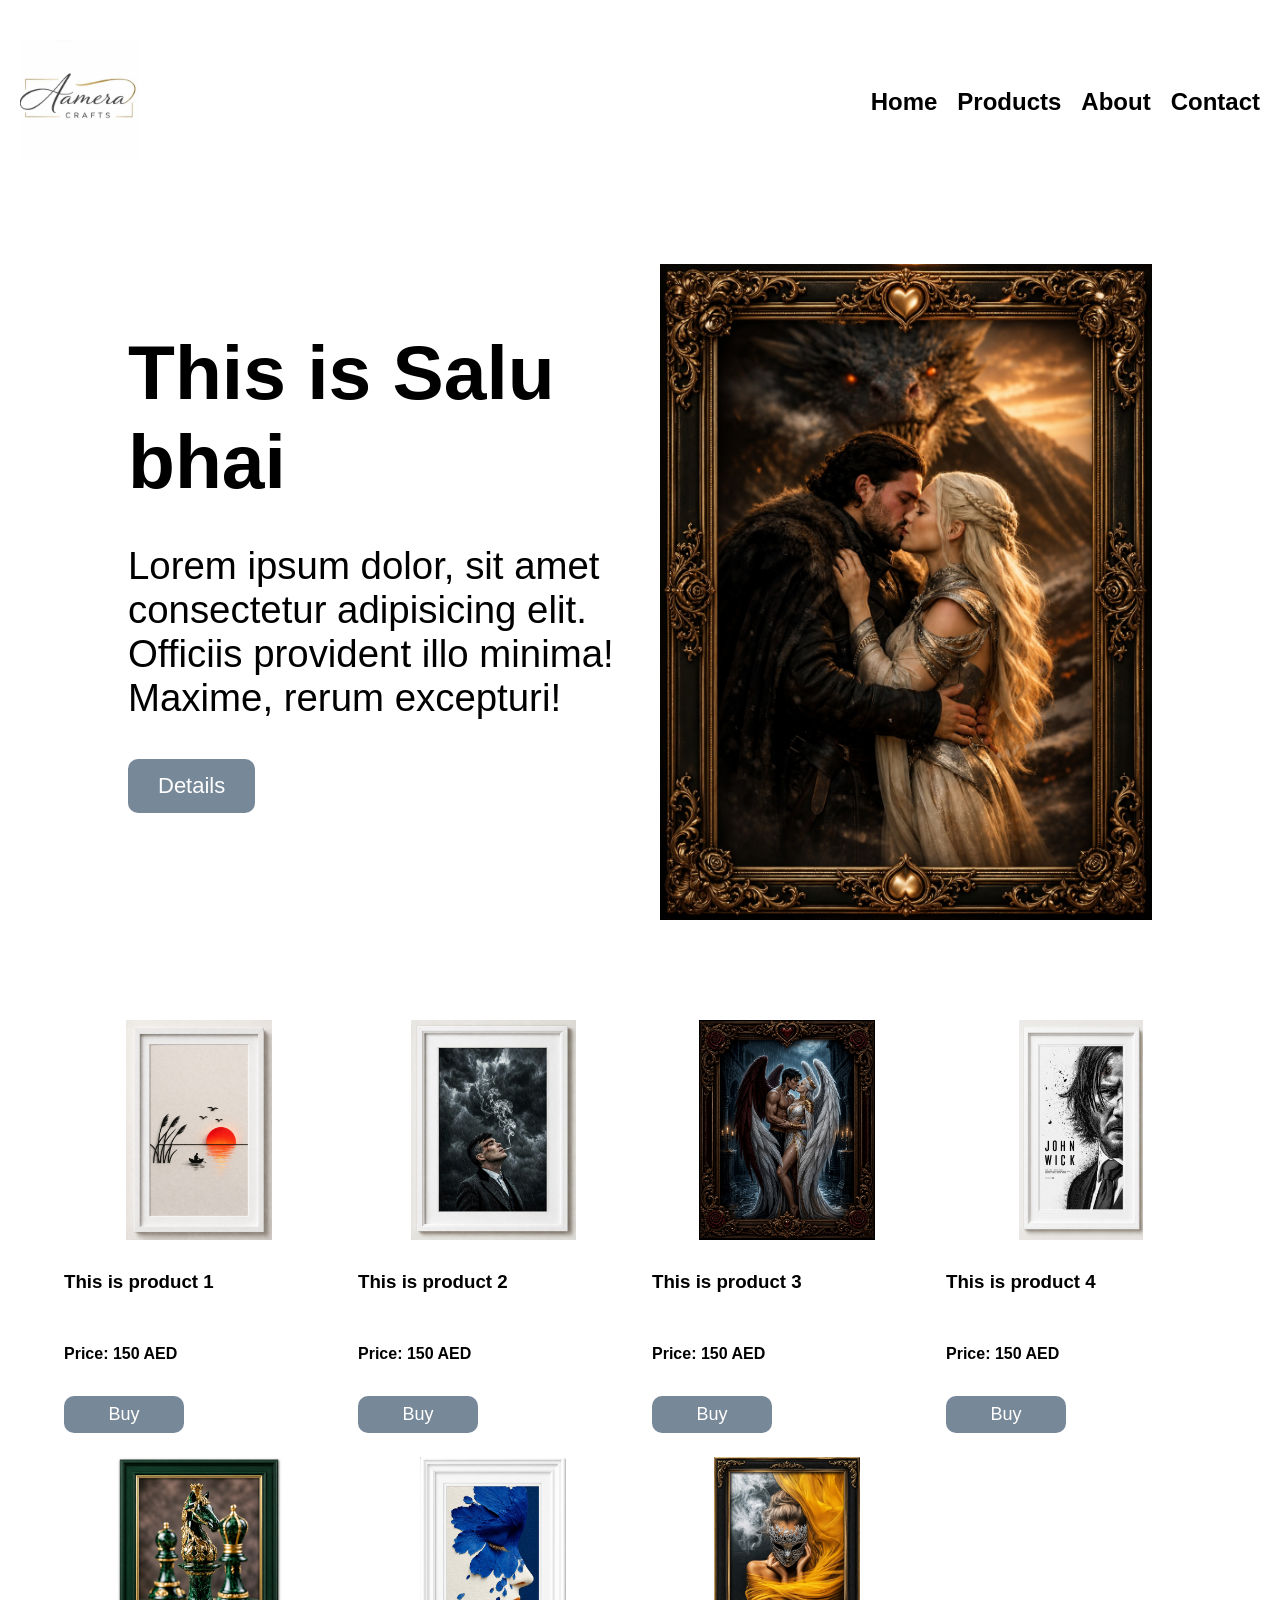
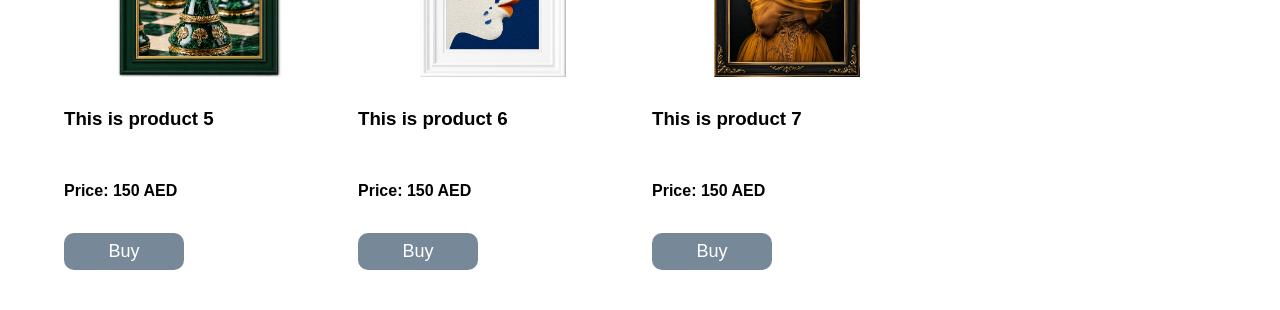
<file: index.html>
<!DOCTYPE html>
<html lang="en">
<head>
    <meta charset="UTF-8">
    <meta name="viewport" content="width=device-width, initial-scale=1.0">
    <title>Document</title>
    <link rel="stylesheet" href="style.css">
</head>
<body>
    <nav>
        <div class="nav1">
            <img src="logo.jpeg" alt="Design">
        </div>
        <div class="nav2">
            <h2>Home</h2>
            <h2>Products</h2>
            <h2>About</h2>
            <h2>Contact</h2>
        </div>
    </nav>
    <section class="hero">
        <div class="left">
            <h1>This is Salu bhai</h1>
            <p>Lorem ipsum dolor, sit amet consectetur adipisicing elit.<br> Officiis provident illo minima! Maxime, rerum excepturi!</p>
            <button class="btn"> Details</button>
        </div>
        <div class="right">
            <img src="hero.jpeg" alt="Design">
        </div>
    </section>
    
    <section class="product">
        <div class="card1">
            <img src="product1.jpeg" alt="Product image">
            <h3>This is product 1</h3>
            <h4>Price: 150 AED</h4>
            <button>Buy</button>
        </div>
        <div class="card1">
            <img src="product2.jpeg" alt="Product image">
            <h3>This is product 2</h3>
            <h4>Price: 150 AED</h4>
            <button>Buy</button>
        </div>
        <div class="card1">
            <img src="product3.jpeg" alt="Product image">
            <h3>This is product 3</h3>
            <h4>Price: 150 AED</h4>
            <button>Buy</button>
        </div>
        <div class="card1">
            <img src="product4.jpeg" alt="Product image">
            <h3>This is product 4</h3>
            <h4>Price: 150 AED</h4>
            <button>Buy</button>
        </div>
        <div class="card1">
            <img src="product5.jpeg" alt="Product image">
            <h3>This is product 5</h3>
            <h4>Price: 150 AED</h4>
            <button>Buy</button>
        </div>
        <div class="card1">
            <img src="product6.jpeg" alt="Product image">
            <h3>This is product 6</h3>
            <h4>Price: 150 AED</h4>
            <button>Buy</button>
        </div>
        <div class="card1">
            <img src="product7.jpeg" alt="Product image">
            <h3>This is product 7</h3>
            <h4>Price: 150 AED</h4>
            <button>Buy</button>
        </div>
    </section>
</body>
</html>
</file>
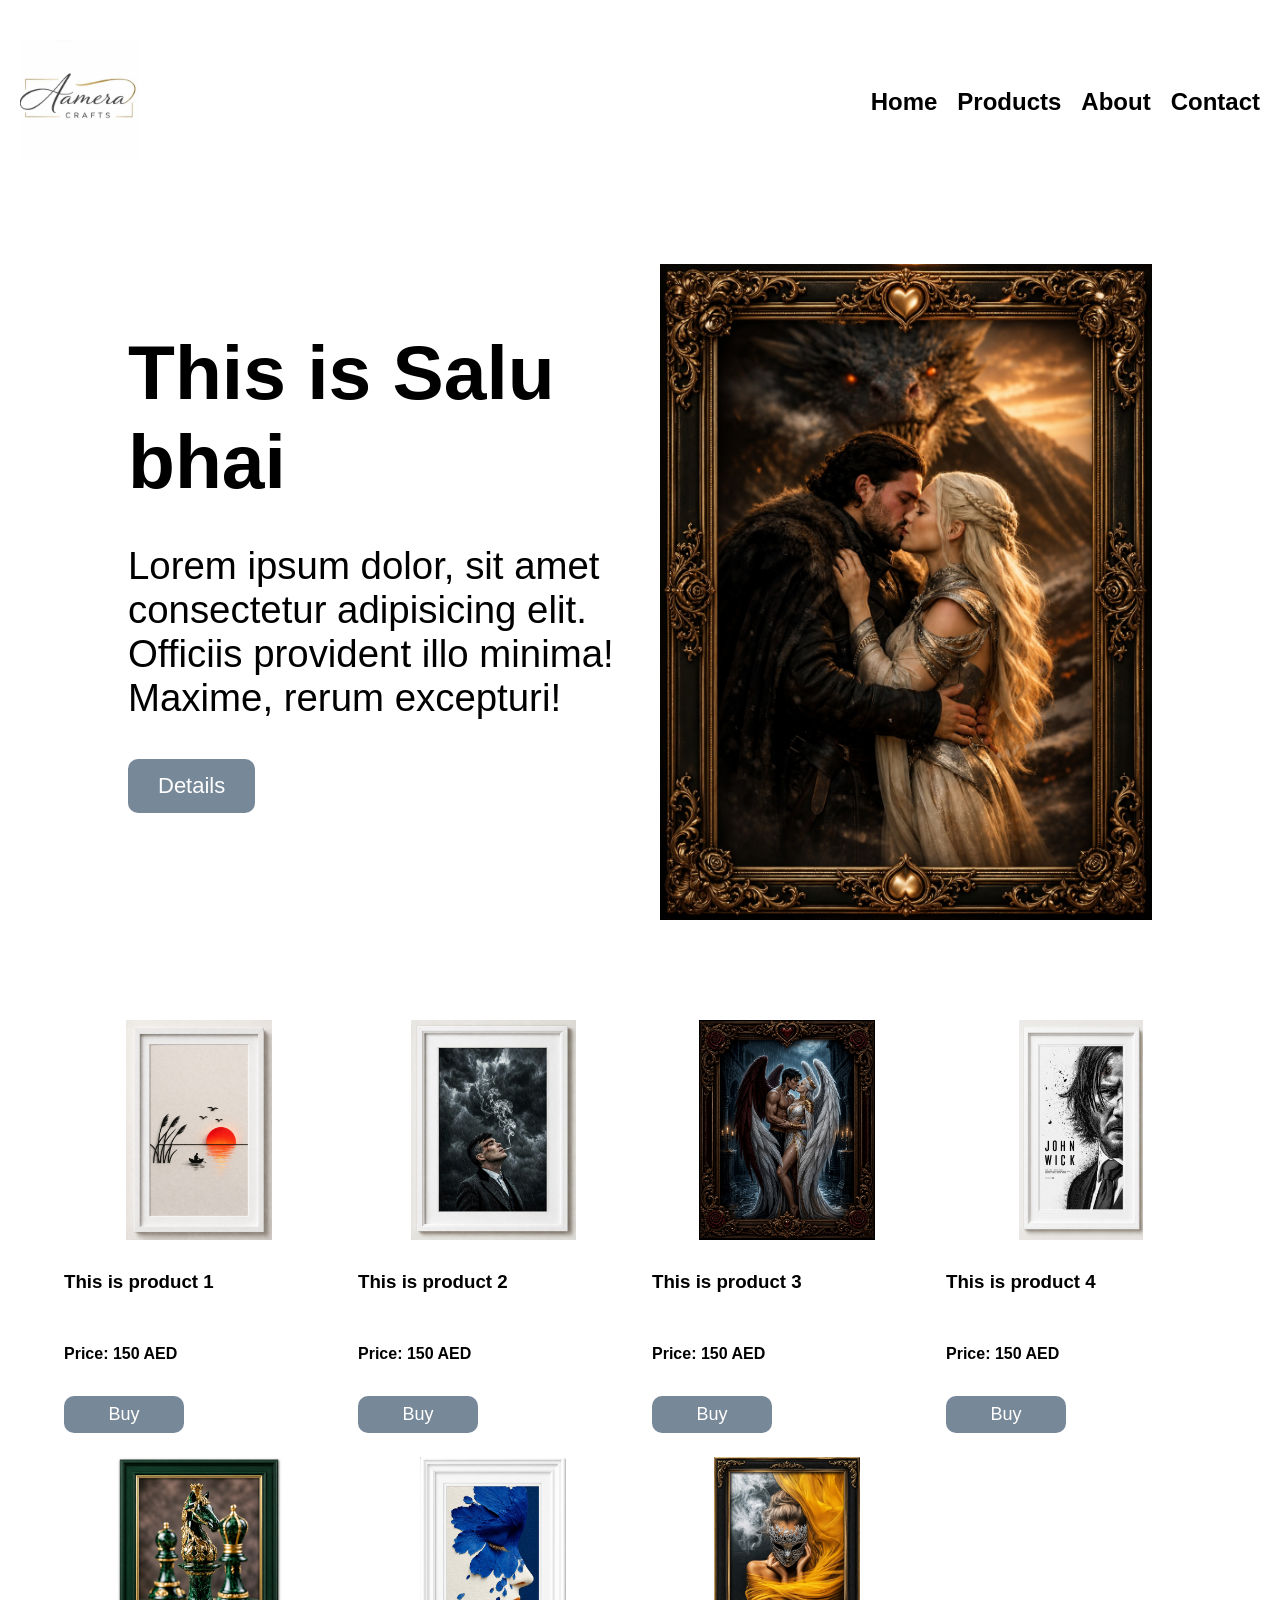
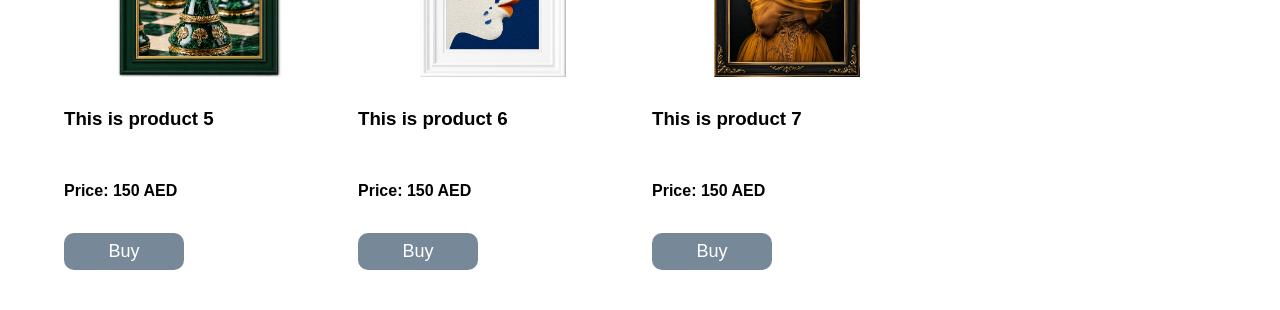
<file: index1.html>
<!DOCTYPE html>
<html lang="en">
<head>
    <meta charset="UTF-8">
    <meta name="viewport" content="width=device-width, initial-scale=1.0">
    <title>Document</title>
    <link rel="stylesheet" href="style.css">
</head>
<body>
    <nav>
        <div class="nav1">
            <img src="logo.jpeg" alt="Design">
        </div>
        <div class="nav2">
            <h2>Home</h2>
            <h2>Products</h2>
            <h2>About</h2>
            <h2>Contact</h2>
        </div>
    </nav>
    <section class="hero">
        <div class="left">
            <h1>This is Salu bhai</h1>
            <p>Lorem ipsum dolor, sit amet consectetur adipisicing elit.<br> Officiis provident illo minima! Maxime, rerum excepturi!</p>
            <button class="btn"> Details</button>
        </div>
        <div class="right">
            <img src="hero.jpeg" alt="Design">
        </div>
    </section>
    <section class="product">
        <div class="card1">
            <img src="product1.jpeg" alt="Product image">
            <h3>This is product 1</h3>
            <h4>Price: 150 AED</h4>
            <button>Buy</button>
        </div>
        <div class="card1">
            <img src="product2.jpeg" alt="Product image">
            <h3>This is product 2</h3>
            <h4>Price: 150 AED</h4>
            <button>Buy</button>
        </div>
        <div class="card1">
            <img src="product3.jpeg" alt="Product image">
            <h3>This is product 3</h3>
            <h4>Price: 150 AED</h4>
            <button>Buy</button>
        </div>
        <div class="card1">
            <img src="product4.jpeg" alt="Product image">
            <h3>This is product 4</h3>
            <h4>Price: 150 AED</h4>
            <button>Buy</button>
        </div>
        <div class="card1">
            <img src="product5.jpeg" alt="Product image">
            <h3>This is product 5</h3>
            <h4>Price: 150 AED</h4>
            <button>Buy</button>
        </div>
        <div class="card1">
            <img src="product6.jpeg" alt="Product image">
            <h3>This is product 6</h3>
            <h4>Price: 150 AED</h4>
            <button>Buy</button>
        </div>
        <div class="card1">
            <img src="product7.jpeg" alt="Product image">
            <h3>This is product 7</h3>
            <h4>Price: 150 AED</h4>
            <button>Buy</button>
        </div>
    </section>
</body>
</html>
</file>
<file: style.css>
body, html {
  margin: 0;
  width: 100%;
  font-family: Arial, sans-serif;
}
nav{
    display: flex;
    align-items: center;
    justify-content: space-between;
    padding: 40px 20px;
}
.nav1 img{
    width: 120px;
    height: 120px;
    object-fit: cover;
}
.nav2{
    display: flex;
    gap: 20px;

}

 .hero{
    display: flex;
    flex-direction: row;
    justify-content: space-between;
    gap: 40px;
    padding: 60px 10%;
 }
 .left{
   flex: 1;
 }
 .left h1{
    font-size: clamp(40px, 6vw, 90px);
    margin-bottom: 20px;
 }
 .left p{
    font-size: clamp(20px, 3vw, 42px);
 }
 .btn{
    padding: 14px 30px;
    border: none;
    border-radius: 10px;
    background-color: lightslategray;
    color: white;
    font-size: 22px;

 }
 .btn{
   transition: 0.3s;
 }
 .btn:hover{
   transform: scale(1.05);
   background-color: #2a514b;

 }
 .right{
    flex: 1;
    display: flex;
    justify-content: center;
}

 .right img{
    width: 100%;
    max-width: 500px;
    height: auto;
 
 }
.product{
    padding: 40px 5%;
    display: grid;
    grid-template-columns: repeat(auto-fit, minmax(220px, 1fr));
    gap: 24px;

 }
 .card1{
    display: flex;
    flex-direction: column;
    gap: 12px;

      
 }
 .card1{
   transition: 0.3s;
 }
 .card1:hover {
   transform: translateY(-10px);
   box-shadow: 0 10px 25px rgba(0, 0, 0, 0.2);
 }
 .card1 img{
    width: 100%;
    height: 220px;
    object-fit: contain;

 }
 .card1 button{
    width: 120px;
    padding: 8px 0;
    border: none;
    border-radius: 10px;
    background-color: lightslategray;
    color: white;
    font-size: 18px;
 }
 @media (max-width: 786px) {
  nav {
    flex-direction: column;
    gap: 20px;
  }

  .nav2 {
    flex-wrap: wrap;
    justify-content: center;
  }

  .hero {
    flex-direction: column;
    text-align: center;
    padding: 40px 5%;
  }

  .right img {
    max-width: 350px;
  }

  .btn {
    font-size: 18px;
  }

  .card1 {
    text-align: center;
    align-items: center;
  }
}
</file>
